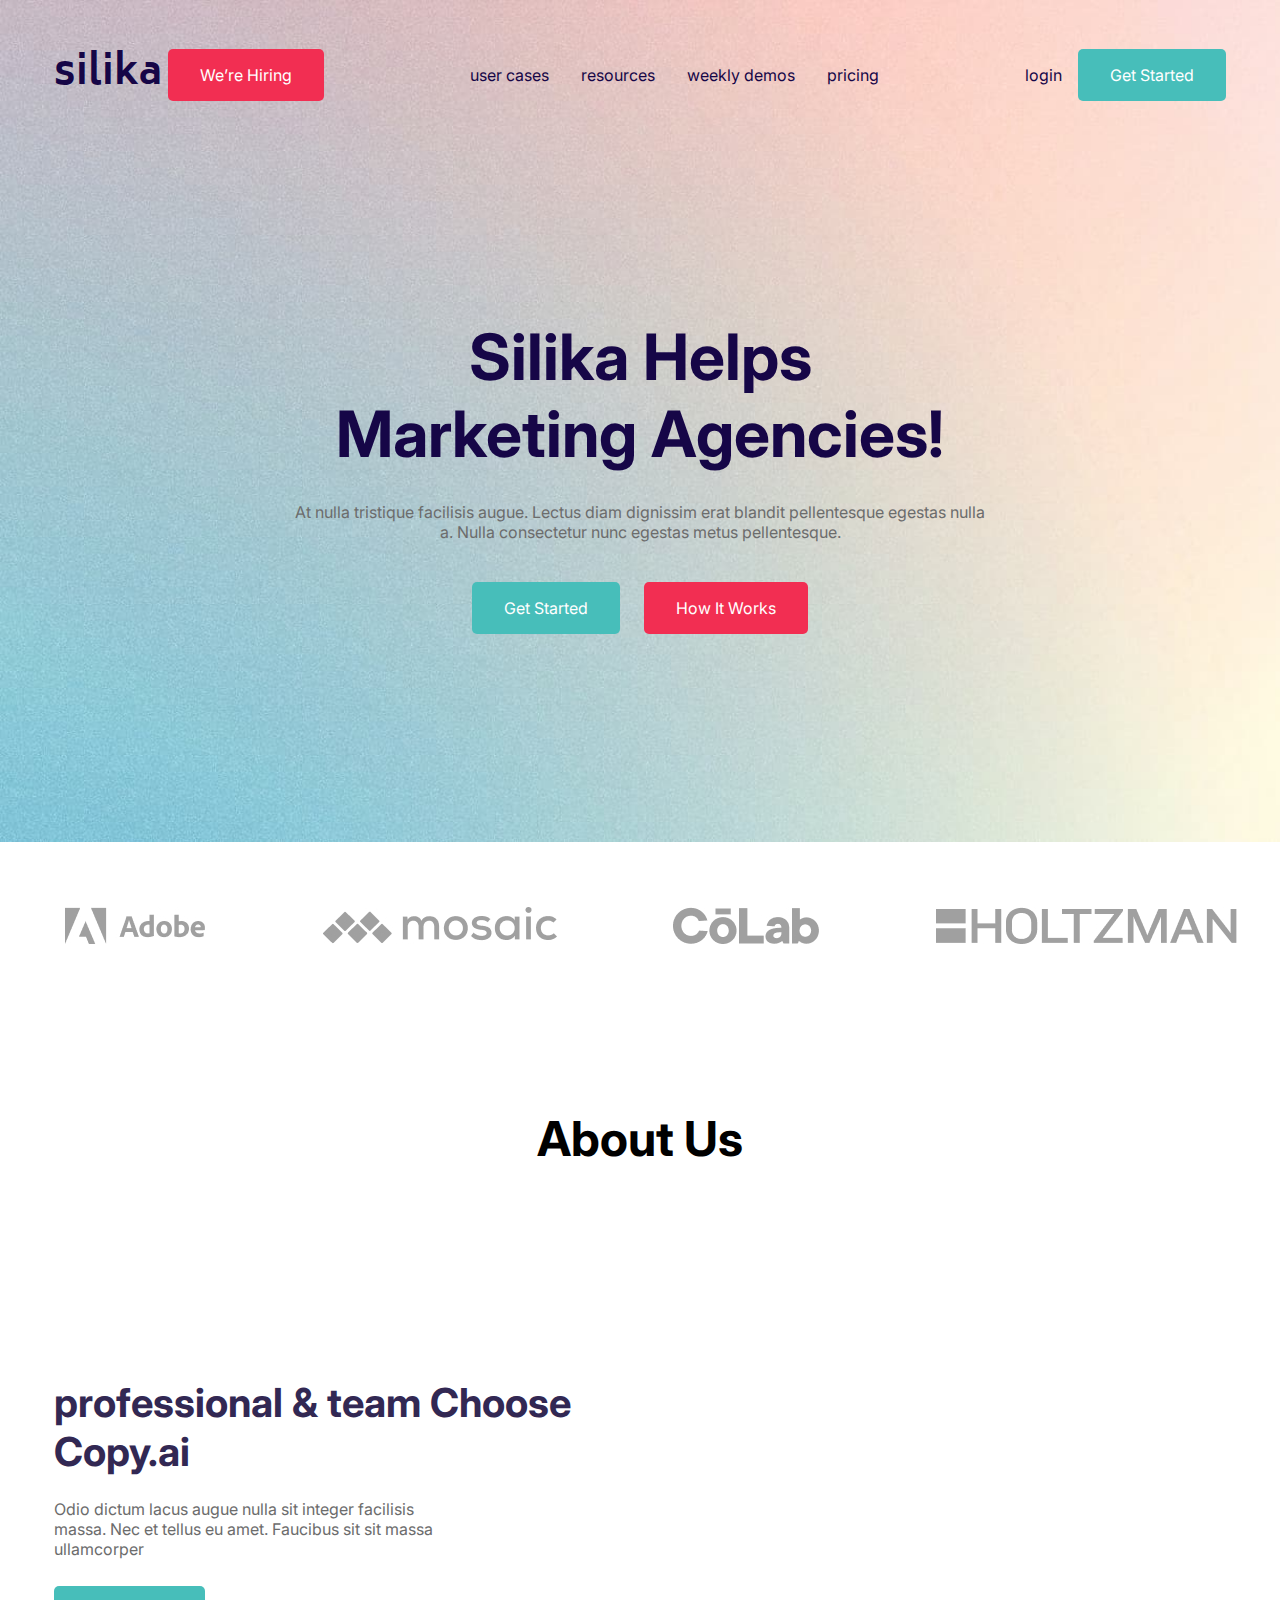
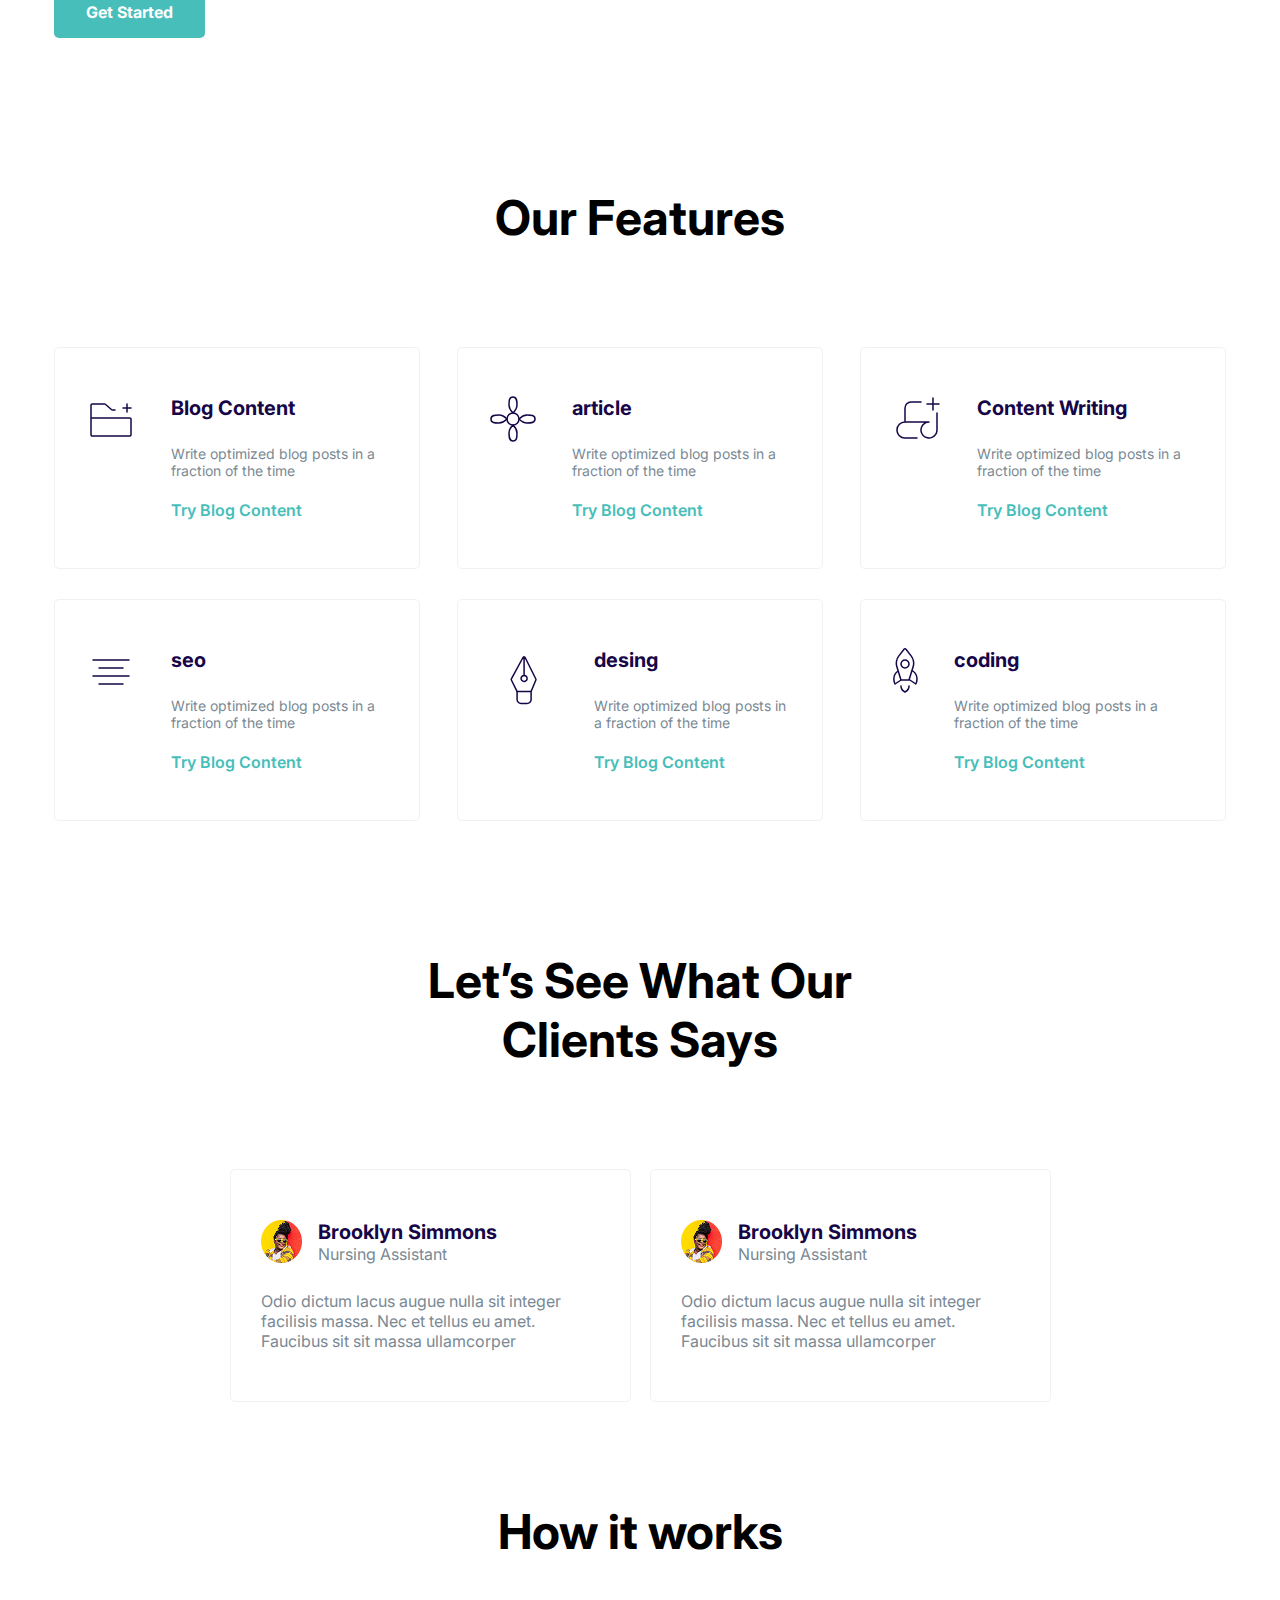
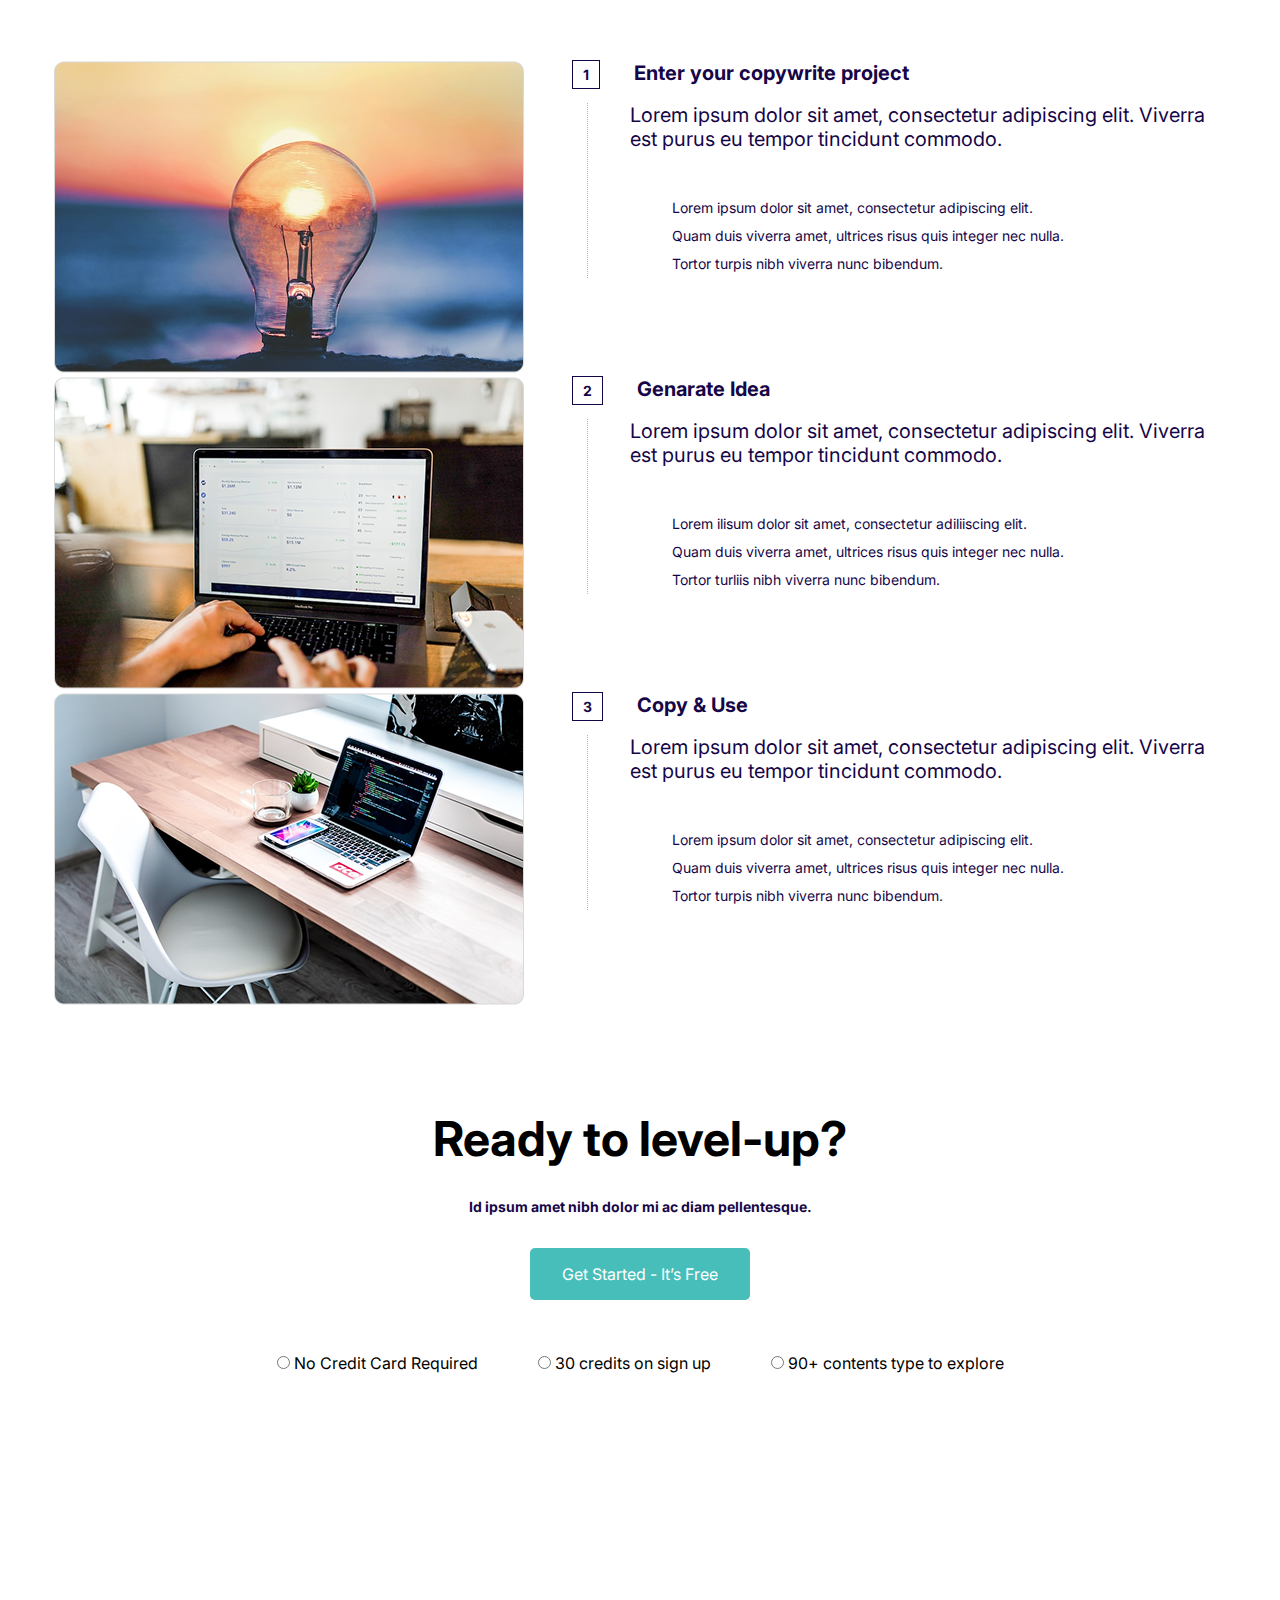
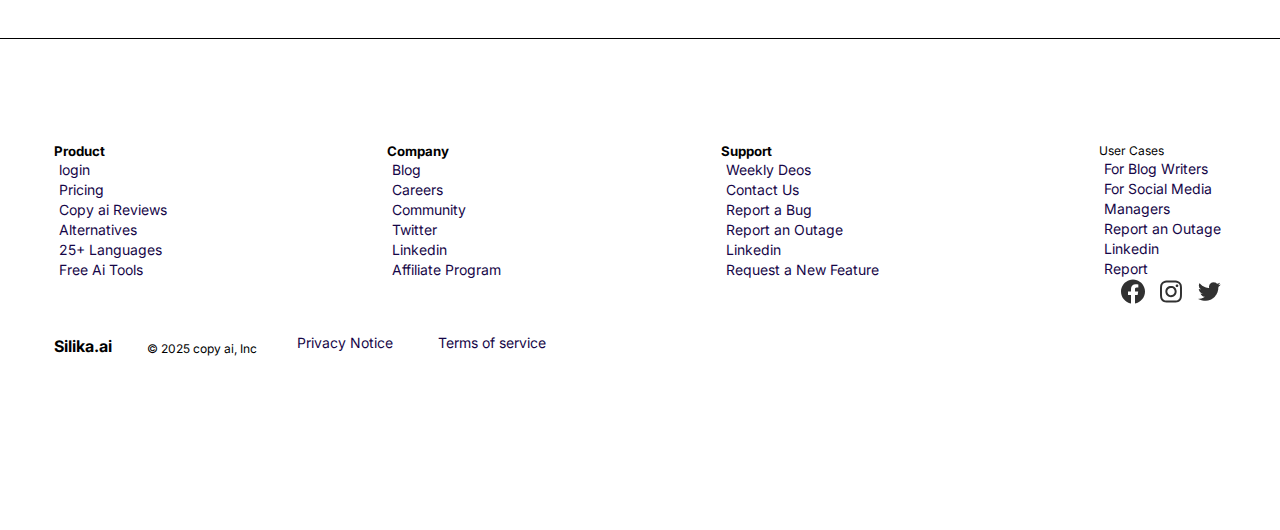
<file: layout/index.html>
<!DOCTYPE html>
<html lang="pt-br">

<head>
    <meta charset="UTF-8">
    <meta name="viewport" content="width=device-width, initial-scale=1.0">
    <title>Layout | Design Studio</title>

    <link href="css/styles.css" rel="stylesheet" type="text/css">

    <!-- font google -->
    <link rel="preconnect" href="https://fonts.googleapis.com">
    <link rel="preconnect" href="https://fonts.gstatic.com" crossorigin>
    <link
        href="https://fonts.googleapis.com/css2?family=Biryani:wght@200;300;400;600;700;800;900&family=Inter:ital,opsz,wght@0,14..32,100..900;1,14..32,100..900&display=swap"
        rel="stylesheet">
</head>

<body>
    <section class="top-header">
        <header>
            <div class="container">

                <div class="logo">
                    <h1>silika</h1>
                    <a href="#" class="secondary-color">
                        We’re Hiring
                    </a>
                </div>
                <!-- fim: logo -->
                <nav>
                    <ul>
                        <li><a href="#">user cases</a></li>
                        <li><a href="#">resources</a></li>
                        <li><a href="#">weekly demos</a></li>
                        <li><a href="#">pricing</a></li>
                    </ul>
                </nav>
                <!-- fim: menu -->

                <div class="login">
                    <a href="#">login</a>
                    <a href="#" class="primary-color">Get Started</a>
                </div>
            </div>
        </header>

        <div class="cta">
            <div class="container">
                <h2>Silika Helps <br> Marketing Agencies!</h2>
                <p>At nulla tristique facilisis augue. Lectus diam dignissim erat blandit pellentesque egestas nulla a.
                    Nulla consectetur nunc egestas metus pellentesque.</p>

                <div class="bts-cta">
                    <a href="#" class="primary-color"> Get Started</a>

                    <a href="#" class="secondary-color"> How It Works</a>
                </div>
            </div>
        </div>
    </section>
    <!--section top-header-->

    <section class="brands">
        <div class="container">
            <img src="images/Adobe.jpg" alt="adobe">
            <img src="images/Mosaic.jpg" alt="Mosaic">
            <img src="images/CoLab.jpg" alt="colab">
            <img src="images/Holtzman Partners.jpg" alt="Holtzman">
        </div>
    </section>
    <!-- brands -->

    <section class="about-us">
        <h3>About Us</h3>
        <div class="container">
            <div class="about-us-description">
                <h4>professional & team Choose Copy.ai</h4>
                <p>Odio dictum lacus augue nulla sit integer facilisis massa. Nec et tellus eu amet.
                    Faucibus sit sit massa ullamcorper </p>

                <a href="#" class="primary-color">Get Started</a>
            </div>

            <div class="about-us-video">
                <iframe width="560" height="315" src="https://www.youtube.com/embed/Em0R3csNMVE?si=k5pp-21ITbRZ4ixj"
                    title="YouTube video player" frameborder="0"
                    allow="accelerometer; autoplay; clipboard-write; encrypted-media; gyroscope; picture-in-picture; web-share"
                    referrerpolicy="strict-origin-when-cross-origin" allowfullscreen></iframe>
            </div>
        </div>
    </section>

    <!-- about us -->

    <section class="our-features">
        <h3>Our Features</h3>
        <div class="container">
            <div class="card">
                <div class="icon-card">
                    <img src="images/icones/Blog.svg" alt="blog">
                </div>
                <div class="description-card">
                    <h4>Blog Content</h4>
                    <p>Write optimized blog posts in
                        a fraction of the time</p>
                    <a href="#">Try Blog Content</a>
                </div>
            </div>
            <!-- fim:card -->






            <div class="card">
                <div class="icon-card">
                    <img src="images/icones/Article.svg" alt="flor">
                </div>
                <div class="description-card">
                    <h4>article</h4>
                    <p>Write optimized blog posts in
                        a fraction of the time</p>
                    <a href="#">Try Blog Content</a>
                </div>
            </div>



            <div class="card">
                <div class="icon-card">
                    <img src="images/icones/Content.svg" alt="formulario">
                </div>
                <div class="description-card">
                    <h4>Content Writing</h4>
                    <p>Write optimized blog posts in
                        a fraction of the time</p>
                    <a href="#">Try Blog Content</a>
                </div>
            </div>




            <div class="card">
                <div class="icon-card">
                    <img src="images/icones/Seo.svg" alt="seo">
                </div>
                <div class="description-card">
                    <h4>seo</h4>
                    <p>Write optimized blog posts in
                        a fraction of the time</p>
                    <a href="#">Try Blog Content</a>
                </div>
            </div>




            <div class="card">
                <div class="icon-card">
                    <img src="images/icones/Design.svg" alt="Design">
                </div>
                <div class="description-card">
                    <h4>desing</h4>
                    <p>Write optimized blog posts in
                        a fraction of the time</p>
                    <a href="#">Try Blog Content</a>
                </div>
            </div>




            <div class="card">
                <div class="icon-card">
                    <img src="images/icones/Coding.svg" alt="Coding">
                </div>
                <div class="description-card">
                    <h4>coding</h4>
                    <p>Write optimized blog posts in
                        a fraction of the time</p>
                    <a href="#">Try Blog Content</a>
                </div>
            </div>
        </div>
    </section>

    <section class="testimonials">
        <h3>Let’s See What Our Clients Says</h3>
        <div class="container">
            <div class="testimonials-card">
                <div class="perfil">
                    <div class="photo-perfil">
                        <img src="images/icones/logo.png" alt="perfil">
                    </div>

                    <div class="perfil-name">
                        <h4>Brooklyn Simmons</h4>
                        <p class="cargo">Nursing Assistant</p>
                    </div>
                    <!-- fim da div perfil -->
                </div>

                <div class="comments">
                    <p>Odio dictum lacus augue nulla sit integer facilisis massa. Nec et tellus
                        eu amet. Faucibus sit sit massa ullamcorper</p>
                </div>
            </div>


            <div class="testimonials-card">
                <div class="perfil">
                    <div class="photo-perfil">
                        <img src="images/icones/logo.png" alt="perfil">
                    </div>

                    <div class="perfil-name">
                        <h4>Brooklyn Simmons</h4>
                        <p class="cargo">Nursing Assistant</p>
                    </div>
                    <!-- fim da div perfil -->
                </div>

                <div class="comments">
                    <p>Odio dictum lacus augue nulla sit integer facilisis massa. Nec et tellus
                        eu amet. Faucibus sit sit massa ullamcorper</p>
                </div>
            </div>
        </div>
    </section>



    <section class="works">
        <h3>How it works</h3>
        <div class="container">
            <div class="images">
                <img src="images/icones/luz1.jpg" alt="lampada">
            </div>

            <div class="titulo">
                <h4> <span>1</span> Enter your copywrite project</h4>
                <div class="content-description-work">
                    <p class="title">Lorem ipsum dolor sit amet, consectetur adipiscing elit. Viverra est purus
                        eu tempor tincidunt commodo.</p>

                    <ul>
                        <li>Lorem ipsum dolor sit amet, consectetur adipiscing elit.</li>
                        <li>Quam duis viverra amet, ultrices risus quis integer nec nulla.</li>
                        <li>Tortor turpis nibh viverra nunc bibendum.</li>
                    </ul>
                </div>
            </div>
        </div>

        <div class="container">
            <div class="images">
                <img src="images/icones/computador1.jpg" alt="lampada">
            </div>

            <div class="titulo">

                <h4><span>2</span> Genarate Idea</h4>
                <div class="content-description-work">
                    <p class="title">Lorem ipsum dolor sit amet, consectetur adipiscing elit. Viverra est
                        purus eu
                        tempor tincidunt
                        commodo.</p>

                    <ul>
                        <li>Lorem ilisum dolor sit amet, consectetur adiliiscing elit.</li>
                        <li>Quam duis viverra amet, ultrices risus quis integer nec nulla.</li>
                        <li>Tortor turliis nibh viverra nunc bibendum.</li>
                    </ul>
                </div>
            </div>
        </div>

        <div class="container">
            <div class="images">
                <img src="images/icones/computador2.png" alt="computador">
            </div>

            <div class="titulo">
                <h4><span>3</span> Copy & Use</h4>
                <div class="content-description-work">
                    <p class="title">Lorem ipsum dolor sit amet, consectetur adipiscing elit. Viverra est
                        purus eu
                        tempor tincidunt
                        commodo.</p>

                    <ul>
                        <li>Lorem ipsum dolor sit amet, consectetur adipiscing elit.</li>
                        <li>Quam duis viverra amet, ultrices risus quis integer nec nulla.</li>
                        <li>Tortor turpis nibh viverra nunc bibendum.</li>
                    </ul>
                </div>
            </div>
        </div>

    </section>

    <section class="ready">
        <h3>Ready to level-up?</h3>
        <div class="container">
            <p>Id ipsum amet nibh dolor mi ac diam pellentesque.</p>
            <a href="#" class="primary-color">Get Started - It’s Free</a>

            <form>
                <fieldset>
                    <div class="option">
                        <input type="radio" name="plans" value="no-credit">
                        <span>No Credit Card Required</span>
                    </div>

                    <div class="option">
                        <input type="radio" name="plans" value="30-credits">
                        <span>30 credits on sign up</span>
                    </div>

                    <div class="option">
                        <input type="radio" name="plans" value="90-contents">
                        <span>90+ contents type to explore</span>
                    </div>
                </fieldset>
            </form>
        </div>
    </section>

    <footer>
        <div class="container">
            <div class="lista">
                <p><h5>Product</h5></p>
                <ul>
                    <li><a href="#">login</a></li>
                    <li><a href="#">Pricing</a></li>
                    <li><a href="#">Copy ai Reviews</a></li>
                    <li><a href="#">Alternatives</a></li>
                    <li><a href="#">25+ Languages</a></li>
                    <li><a href="#">Free Ai Tools</a></li>
                </ul>
            </div>
            <div class="lista">
                <p><h5>Company</h5></p>
                <ul>
                    <li><a href="#">Blog</a></li>
                    <li><a href="#">Careers</a></li>
                    <li><a href="#">Community</a></li>
                    <li><a href="#">Twitter</a></li>
                    <li><a href="#">Linkedin</a></li>
                    <li><a href="#">Affiliate Program</a></li>
                </ul>
            </div>

            <div class="lista">
                <p><h5>Support</h5></p>
                <ul>
                    <li><a href="#">Weekly Deos</a></li>
                    <li><a href="#">Contact Us</a></li>
                    <li><a href="#">Report a Bug</a></li>
                    <li><a href="#">Report an Outage</a></li>
                    <li><a href="#">Linkedin</a></li>
                    <li><a href="#">Request a New Feature </a></li>
                </ul>
            </div>

            <div class="lista">
                <p>User Cases</p>
                <ul>
                    <li><a href="#">For Blog Writers</a></li>
                    <li><a href="#">For Social Media</a></li>
                    <li><a href="#">Managers</a></li>
                    <li><a href="#">Report an Outage</a></li>
                    <li><a href="#">Linkedin</a></li>
                    <li><a href="#">Report</a></li>
                </ul>
            </div>
        </div>

        <div class="container">
            <div class="footer-bottom">
                <h4>Silika.ai</h4>
                <p>© 2025 copy ai, Inc </p>
                <a href="#">Privacy Notice</a>
                <a href="#">Terms of service</a>
            </div>

            <div class="img">
                <a href="#"><img src="images/icones/face.svg" alt="Facebook"></a>
                <a href="#"><img src="images/icones/instagram.svg" alt="instagram"></a>
                <a href="#"><img src="images/icones/twitter.png" alt="Twitter"></a>
            </div>
        </div>

    </footer>



</body>

</html>
</file>
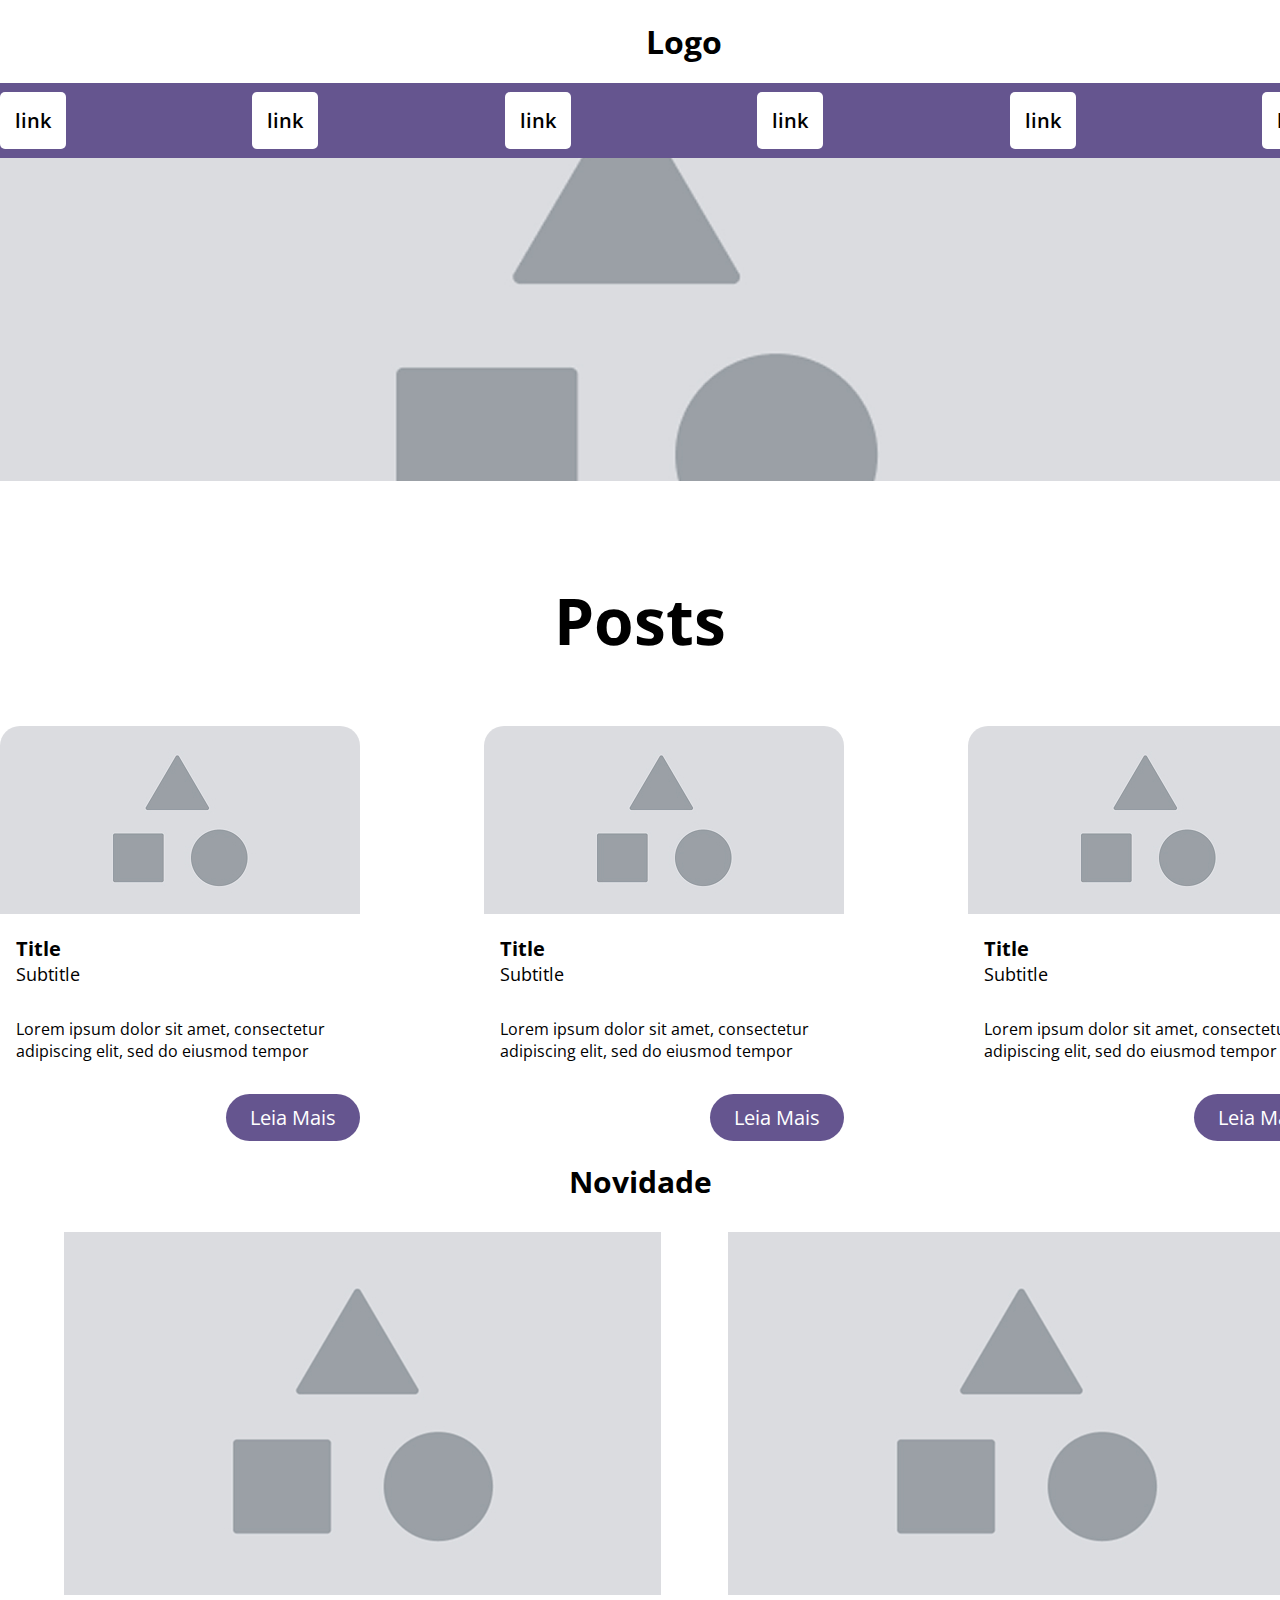
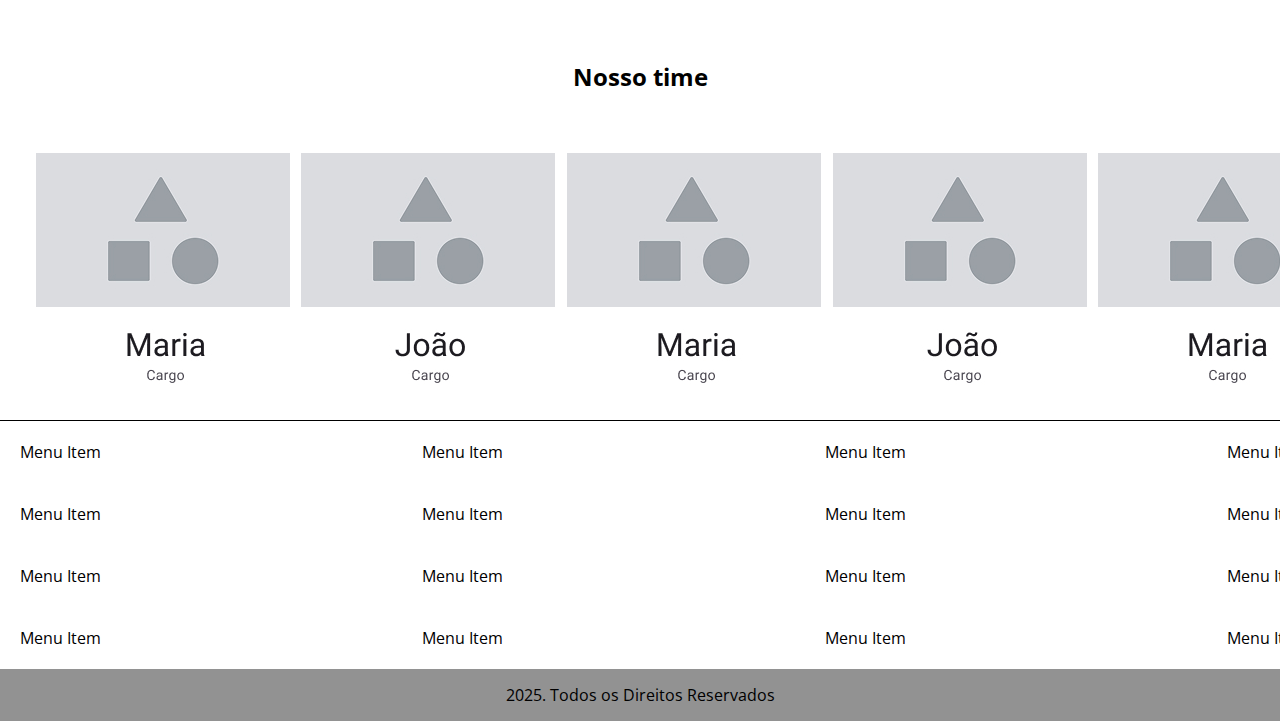
<file: wireframe/index.html>
<!DOCTYPE html>
<html lang="pt-br">

<head>
    <meta charset="UTF-8">
    <meta name="viewport" content="width=device-width, initial-scale=1.0">
    <title>Wireframe</title>

    <!-- Link para os estilos -->

    <link href="css/styles.css" rel="stylesheet">

    <link rel="preconnect" href="https://fonts.googleapis.com">
    <link rel="preconnect" href="https://fonts.gstatic.com" crossorigin>
    <link href="https://fonts.googleapis.com/css2?family=Open+Sans:ital,wght@0,300..800;1,300..800&display=swap"
        rel="stylesheet">
</head>

<body>
    <header>
        <div class="container">
            <h1>Logo</h1>
        </div>
    </header>

    <nav>
        <div class="container">
            <ul>
                <li><a href="#">link</a></li>
                <li><a href="#">link</a></li>
                <li><a href="#">link</a></li>
                <li><a href="#">link</a></li>
                <li><a href="#">link</a></li>
                <li><a href="#">link</a></li>
            </ul>
        </div>
    </nav>

    <main>
        <section id="banner">
            <img src="images/banner/Horizontal/imagem-banner.jpg" alt="banner principal">
        </section>

        <section class="posts">
            <h2>Posts</h2>

            <div class="container">
                <!-- inicio: card -->
                <div class="card">
                    <img src="images/banner/Horizontal/image-post.jpg" alt="imagem do post">
                    <h3>Title</h3>
                    <h4>Subtitle</h4>
                    <p>Lorem ipsum dolor sit amet, consectetur adipiscing elit, sed do eiusmod tempor</p>
                    <div class="footer-card">
                        <a href="#">Leia Mais</a>
                    </div>
                </div>
                <!-- fim:card -->


                <!-- inicio: card -->
                <div class="card">
                    <img src="images/banner/Horizontal/image-post.jpg" alt="imagem do post">
                    <h3>Title</h3>
                    <h4>Subtitle</h4>
                    <p>Lorem ipsum dolor sit amet, consectetur adipiscing elit, sed do eiusmod tempor</p>
                    <div class="footer-card">
                        <a href="#">Leia Mais</a>
                    </div>
                </div>
                <!-- fim:card -->



                <!-- inicio: card -->
                <div class="card">
                    <img src="images/banner/Horizontal/image-post.jpg" alt="imagem do post">
                    <h3>Title</h3>
                    <h4>Subtitle</h4>
                    <p>Lorem ipsum dolor sit amet, consectetur adipiscing elit, sed do eiusmod tempor</p>
                    <div class="footer-card">
                        <a href="#">Leia Mais</a>
                    </div>
                </div>
                <!-- fim:card -->
            </div>
        </section>

        <section class="posts2">
            <h2>Novidade</h2>


            <div class="container">
                <div class="img">
                    <img src="images/banner/Horizontal/Media.jpg" alt="imagem da novidade">

                </div>
                <div class="img">
                    <img src="images/banner/Horizontal/Media.jpg" alt="imagem da novidade">
                </div>
            </div>

        </section>
   
        <section class="posts3">
            <h2>Nosso time</h2>


            <div class="container">

                <div class="img3">
                    <img src="images/banner/Horizontal/Group 5.jpg" alt="imagem do nosso time">

                </div>
                <div class="img3">
                    <img src="images/banner/Horizontal/Group 6.jpg" alt="imagem do nosso time">
                </div>
                <div class="img3">
                    <img src="images/banner/Horizontal/Group 5.jpg" alt="imagem do nosso time">

                </div>
                <div class="img3">
                    <img src="images/banner/Horizontal/Group 6.jpg" alt="imagem do nosso time">
                </div><div class="img3">
                    <img src="images/banner/Horizontal/Group 5.jpg" alt="imagem do nosso time">

            </div>

        </section>
    

    </main>

    <footer>
        <div class="footer-top">
            <div class="container">
                <div class="link-group">
                    <a href="#">Menu Item</a>
                    <a href="#">Menu Item</a>
                    <a href="#">Menu Item</a>
                    <a href="#">Menu Item</a>
                </div>
                <div class="link-group">
                    <a href="#">Menu Item</a>
                    <a href="#">Menu Item</a>
                    <a href="#">Menu Item</a>
                    <a href="#">Menu Item</a>
                </div>
                <div class="link-group">
                    <a href="#">Menu Item</a>
                    <a href="#">Menu Item</a>
                    <a href="#">Menu Item</a>
                    <a href="#">Menu Item</a>
                </div>
                <div class="link-group">
                    <a href="#">Menu Item</a>
                    <a href="#">Menu Item</a>
                    <a href="#">Menu Item</a>
                    <a href="#">Menu Item</a>
                </div>
            </div>
        </div>

        <div class="footer-bottom">
            <p>2025. Todos os Direitos Reservados</p>
        </div>
    </footer>


</body>

</html>
</file>
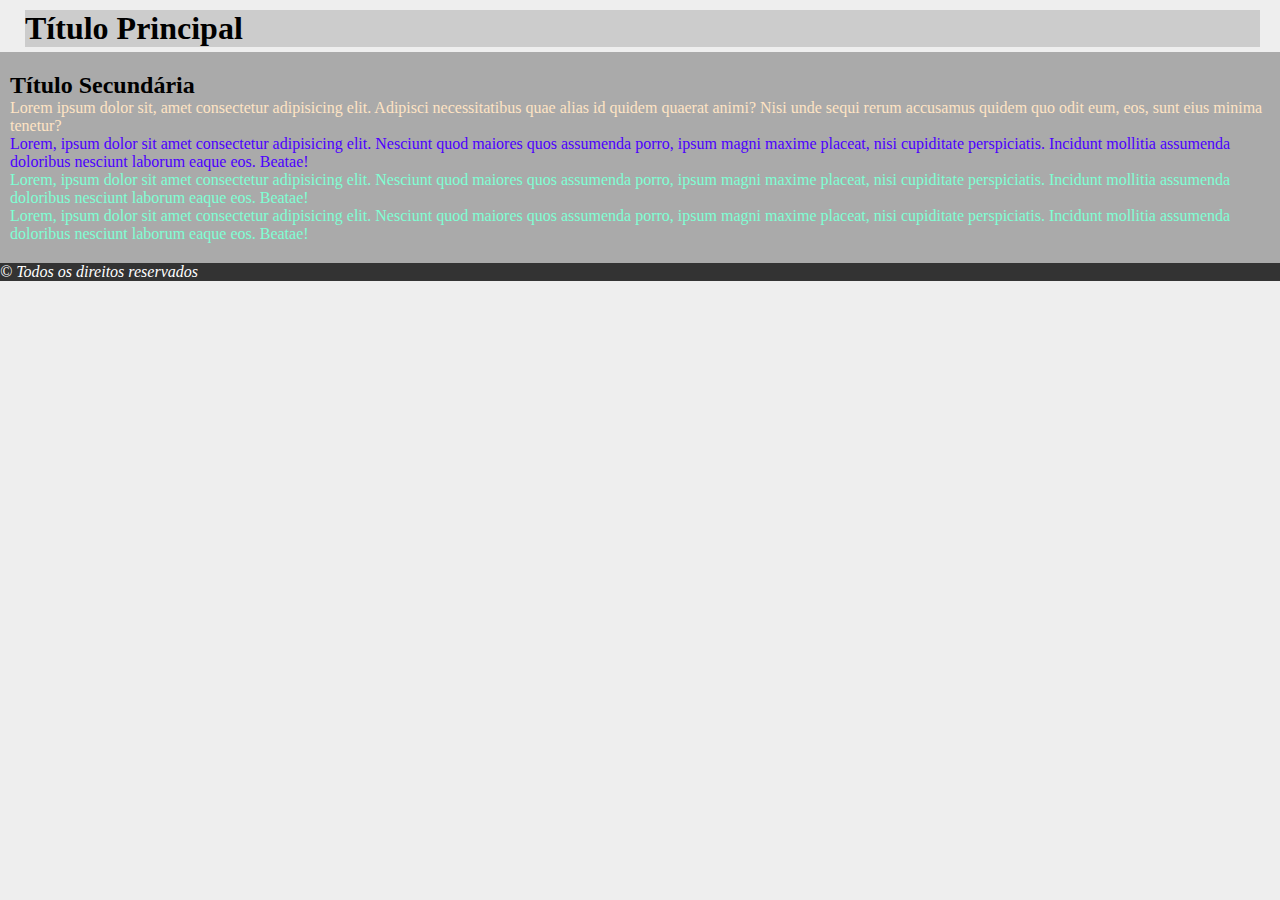
<file: fundamentos/estilo-incorporado.html>
<!DOCTYPE html>
<html lang="en">

<head>
    <meta charset="UTF-8">
    <meta name="viewport" content="width=device-width, initial-scale=1.0">
    <title>Estilo Incorporado</title>
    <style>
        * {
            margin: 0;
            padding: 0;
        }

        body {
            background: #EEE;
        }

        header {
            background: #ccc;
            margin: 10px 20px 5px 25px;
            /* top, direito, baixo, esquerda */
        }

        main {
            background: #aaa;
            padding: 20px 10px;
            /* Topo baixo, esquerda e direita */
        }

        p {
            color: rgb(76, 0, 255);
        }

        #primeiro-paragrafo {
            color: bisque;
        }

        .paragrafo-padrao-classe{
            color: aquamarine;
        }

        footer {
            background: #333;
            color: #fff;
        }
    </style>
</head>

<body>
    <header>
        <h1>Título Principal</h1>
    </header>
    <main>
        <h2>Título Secundária</h2>
        <p id="primeiro-paragrafo">Lorem ipsum dolor sit, amet consectetur adipisicing elit. Adipisci necessitatibus
            quae alias id quidem quaerat animi? Nisi unde sequi rerum accusamus quidem quo odit eum, eos, sunt eius
            minima tenetur?</p>
        <section>
            <article>
                <p>Lorem, ipsum dolor sit amet consectetur adipisicing elit. Nesciunt quod maiores quos assumenda porro,
                    ipsum magni maxime placeat, nisi cupiditate perspiciatis. Incidunt mollitia assumenda doloribus
                    nesciunt laborum eaque eos. Beatae!</p>
                <p class="paragrafo-padrao-classe">Lorem, ipsum dolor sit amet consectetur adipisicing elit. Nesciunt quod maiores quos assumenda porro,
                    ipsum magni maxime placeat, nisi cupiditate perspiciatis. Incidunt mollitia assumenda doloribus
                    nesciunt laborum eaque eos. Beatae!</p>
                <p  class="paragrafo-padrao-classe">Lorem, ipsum dolor sit amet consectetur adipisicing elit. Nesciunt quod maiores quos assumenda porro,
                    ipsum magni maxime placeat, nisi cupiditate perspiciatis. Incidunt mollitia assumenda doloribus
                    nesciunt laborum eaque eos. Beatae!</p>
            </article>
        </section>
    </main>
    <footer>
        <address>&copy; Todos os direitos reservados</address>
    </footer>
</body>

</html>
</file>
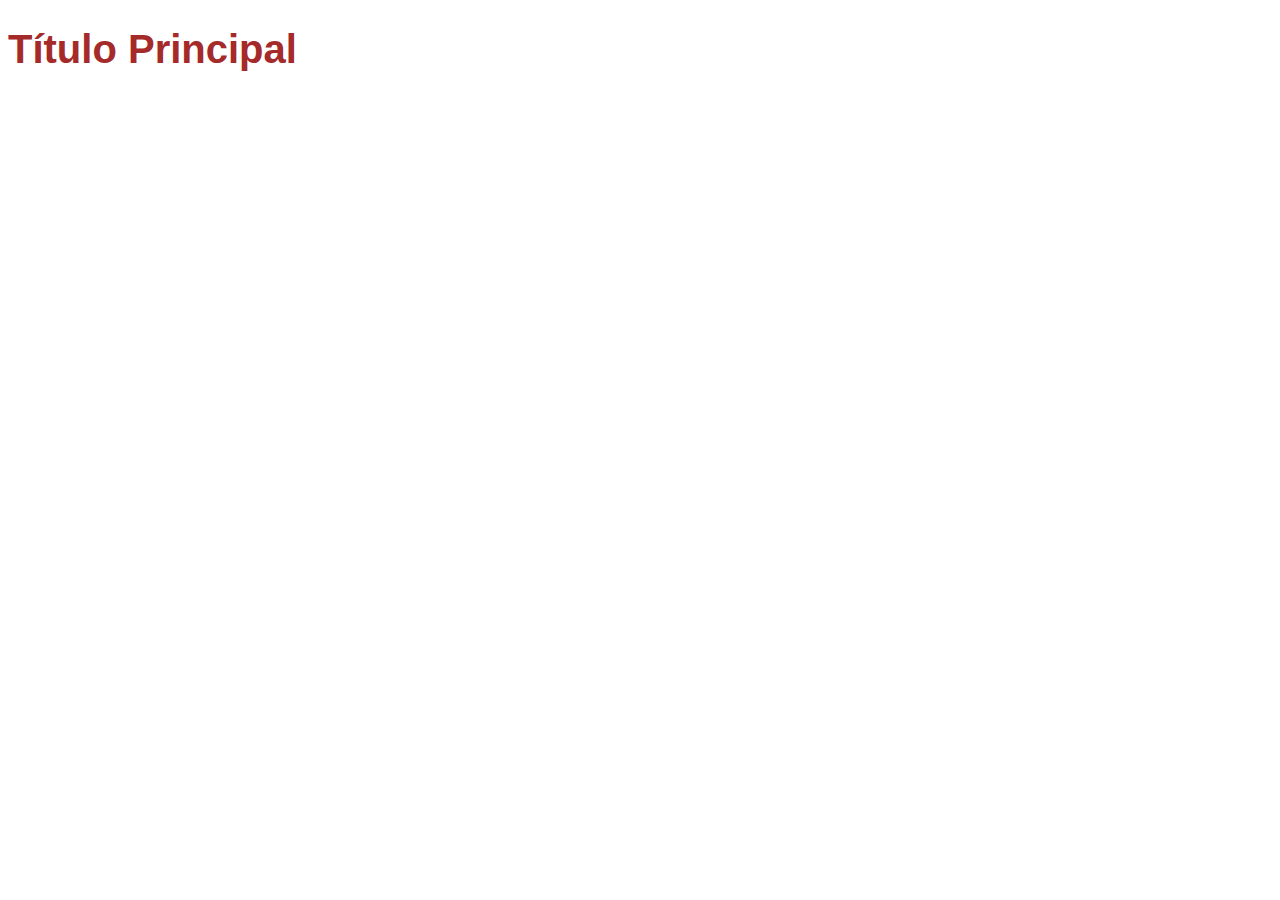
<file: fundamentos/estilo-inline.html>
<!DOCTYPE html>
<html lang="en">
<head>
    <meta charset="UTF-8">
    <meta name="viewport" content="width=device-width, initial-scale=1.0">
    <title>Estilo inline</title>
</head>
<body>
    <h1 style="font-size: 40px;color: brown; font-family: Arial, Helvetica, sans-serif;">Título Principal</h1>

</body>
</html>
</file>
<file: layout/css/styles.css>
* {
    margin: 0;
    padding: 0;
    font-family: "Inter", sans-serif;
}

/* variáveis */
:root {
    --primary-color: #47BEBA;
    --secondary-color: #F22E52;
    --text-color-button: #FFF;
    --padding-button: 1rem 2rem
}

.primary-color {
    background: var(--primary-color);
    color: var(--text-color-button);
    padding: var(--padding-button);
    display: inline-block;
    border-radius: 5px;
}

.secondary-color {
    background: var(--secondary-color);
    color: var(--text-color-button);
    padding: var(--padding-button);
    display: inline-block;
    border-radius: 5px;

}

h3 {
    text-align: center;
    font-size: 48px;
    font-weight: bold;
    margin: 100px 0;
}

h1 {
    font-family: "Biryani", sans-serif;
    font-size: 40px;
    color: #160647;
}

.container {
    width: 1172px;
    margin: auto;
}

/* top header */
.top-header {
    background: url(../images/background.jpg) no-repeat;
    background-size: cover;
    padding-top: 40px;
}

.top-header header .container {
    display: flex;
    justify-content: space-between
}

.top-header .logo {
    display: flex;
    align-items: center;
}

.top-header .logo h1 {
    margin-right: 6px;
}

nav {
    display: flex;
    align-items: center;
}

nav ul {
    display: flex;
    list-style: none;
}

nav ul li {
    margin: 0 16px;
}

.login .primary-color {
    margin-left: 16px;
}

.login {
    display: flex;
    align-items: center;
}

a {
    text-decoration: none;
    color: #160647;
}

/* cta */

.cta {
    padding: 208px 0;
}

.cta .container {
    display: flex;
    flex-direction: column;
    align-items: center;
}

.cta h2 {
    font-size: 64px;
    font-weight: bold;
    color: #160647;
    text-align: center;
}

.cta p {
    margin: 30px 0 40px;
    width: 697px;
    text-align: center;
    color: #6c6c6c;
}

.cta a {
    margin: 0 10px;
}

.cta a:hover {
    box-shadow: 0 0 10px #AAA;
}

.brands .container {
    display: flex;
    justify-content: space-between;
    padding: 65px;

}

.about-us .container {
    display: flex;
    justify-content: space-between;
    padding: 50px;
}

.about-us .container h4 {
    font-size: 40px;
    color: #322853;
    margin-top: 60px;

}


.about-us .container .primary-color {
    text-align: center;
    font-weight: bold;
}

.about-us .container p {
    margin: 23px 0 27px;
    color: #6c6c6c;
    width: 383px;
}

.our-features .container {
    display: flex;
    justify-content: space-between;
    flex-wrap: wrap;

}

.our-features .card {
    width: 300px;
    padding: 48px 32px;
    border: 1px solid #f1f1f1;
    border-radius: 5px;
    margin-bottom: 30px;
    display: flex;

}

.our-features h4 {
    font-size: 20px;
    color: #160647;
}

.our-features .container .card .icon-card {
    margin-right: 36px;
}

.our-features p {
    color: #7a8994;
    margin: 25px 0 21px;
    font-size: 14px;
}

.our-features a {
    color: var(--primary-color);
    font-weight: 600;
    transition: all ease-in 0.3s;
}

.our-features a:hover {
    text-decoration: underline;
    color: #322853;
}

.testimonials .container {
    width: 821px;
    display: flex;
    margin: auto;
    justify-content: space-between;
}

.testimonials h3 {
    width: 498px;
    text-align: center;
    margin: 100px auto;
}

.testimonials .testimonials-card {
    width: 339px;
    padding: 50px 30px;
    border: 1px solid #f1f1f1;
    border-radius: 5px;
}

.testimonials-card .perfil {
    display: flex;
    margin-bottom: 24px;
}


.testimonials-card .perfil .photo-perfil {
    margin-right: 16px;
}

.testimonials h4 {
    font-size: 20px;
    color: #160647;
}

.testimonials p {
    color: #7a8994;
}

/* works */

.works .container {
    display: flex;
    justify-content: space-between;
}

.works .images {
    margin-right: 48px;
}

.works .titulo {
    font-size: 20px;
    color: #160647;
}

.works .titulo h4 {
    font-size: 20px;
    color: #160647;
    margin-bottom: 18px;
}

.works .titulo h4 span {
    border: 1px solid #160647;
    font-size: 14px;
    padding: 5px 10px;
    margin-right: 29px;
}

.works .content-description-work {
    border-left: 1px dotted #b4b4b4;
    margin-left: 15px;
    padding-left: 42px;
}

.works .content-description-work ul {
    list-style: none;
    padding-left: 42px;
    font-size: 14px;
    color: #160647;
    line-height: 2;
    margin-top: 43px;
}

.ready .container {
    display: flex;
    flex-direction: column;
    align-items: center;
}

.ready h3 {
    margin-bottom: 30px;
}

.ready a {
    margin: 33px 0 53px;
}

.ready p {
    color: #160647;
    font-size: 14px;
    font-weight: 700;
}

.ready fieldset {
    display: flex;
    justify-content: space-between;
    border: none;
    gap: 60px;
}

footer .container {
    display: flex;
    justify-content: space-between;


}

footer p {
    font-size: 12px;
}

footer a {
    font-size: 14px;
    margin: 5px;
}

footer {
    border-top: 1px solid #000;
    margin-top: 265px;
    padding-top: 104px;
    padding-bottom: 174px;
}

footer ul li {
    list-style: none;
}

.footer-bottom {
    display: flex;
    justify-content: space-between;
    align-items: end;
    gap: 35px;
    padding-top: 50px;
}

/* design responsivo */

@media (max-width:480px) {
    .container {
        width: 100% !important;
        flex-wrap: wrap;
    }

    .cta p, .testimonials h3 {
        width: 100%;
    }

    .brands,
    .about-us-video {
        display: none;
    }

    img {
        max-width: 100%;
    }
    .works .images{
        margin-right: 0;
        margin-bottom: 20px;
    }
    .ready fieldset{
        flex-direction: column;
    }
}
</file>
<file: wireframe/css/styles.css>
* {
    margin: 0;
    padding: 0;
    font-family: "Open Sans", sans-serif;
}

.container {
    width: 1328px;
    margin: auto;
}

/* header */

header {
    padding: 20px;
}

h1 {
    text-align: center;
}

/* nav */

nav {
    background: #65558f;
    padding: 24px 0;
}

nav ul {
    list-style: none;
    display: flex;
    justify-content: space-between;
}

nav ul li a {
    color: rgb(0, 0, 0);
    font-weight: 600;
    font-size: 20px;
    text-decoration: none;
    background: #fff;
    padding: 15px;
    transition: all ease-in 0.05s;
    border-radius: 5px;
}

nav ul li a:hover {
    background: #180644;
    color: #fff;
}

/* banner */
#banner img {
    width: 100%;
}


/* posts */

.posts h2 {
    text-align: center;
    margin: 91px 0 62px;
    font-size: 64px;
}

.posts .container {
    display: flex;
    justify-content: space-between;
}

.posts .card{
    width: 360px;
}

.posts img {
    border-radius: 20px 20px 0 0;
}


.posts h3 {
    font-size: 20px;
    margin: 16px 16px 0;
}

.posts h4 {
    margin-left: 16px;
    font-weight: normal;
    font-size: 18px;
}

.posts p {
    margin: 32px 16px;
}

.posts a {
    background: #65558f;
    color: #fff;
    padding: 10px 24px;
    border-radius: 100px;
    font-size: 20px;
    margin-bottom: 20px;
    display: inline-block;
    text-decoration: none;
}

.posts a:hover{
    background-color: #180644;
}

.posts .footer-card {
    display: flex;
    justify-content: flex-end;
}

.link-group a{
 display: block;
  text-decoration: none;
  color: #000000;
  padding: 20px;
}

.footer-top .container{
    display: flex;
    justify-content: space-between;
    border-top: 1px solid;

}

.footer-bottom{
display: flex;
padding: 15px;
justify-content: center;
background-color: #929292;

}

.posts2 .container{
    display: flex;
    justify-content: space-around;
  padding: 30px;
}

.posts2 h2{
    display: flex;
    justify-content: center;
    font-size: 30px;
}

.posts3 .container{
    display: flex;
    justify-content: space-around;
  padding: 30px;
}

.posts3 h2{
        display: flex;
        justify-content: space-around;
      padding: 30px;
}
</file>
